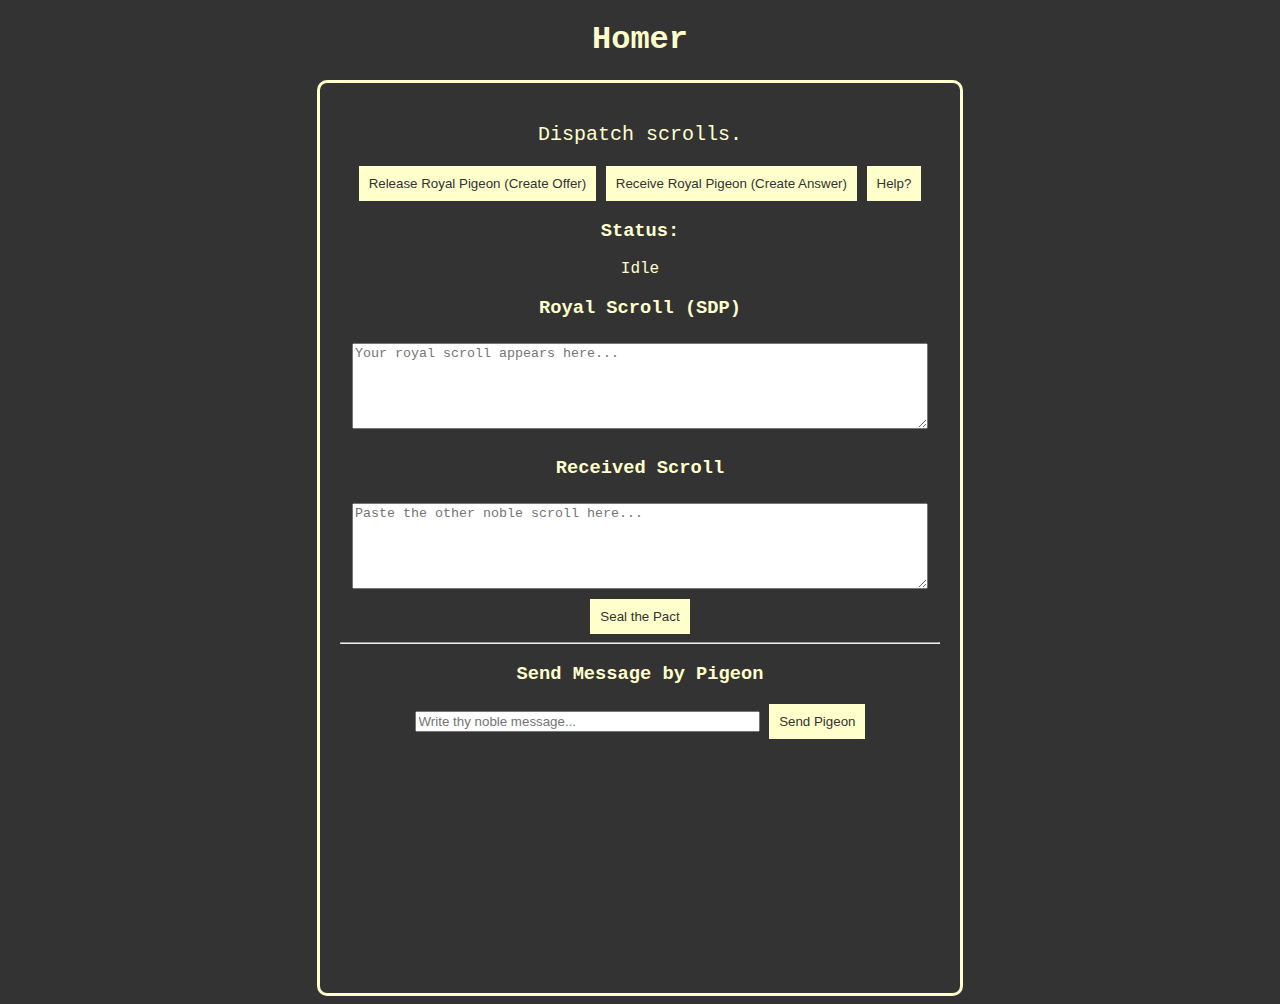
<file: index.html>
<!DOCTYPE html>
<html>
<head>
    <meta charset="utf-8">
    <title>Homer</title>
    <style>
      body {
        background: #333333;
        font-family: 'Courier New', Courier, monospace;
        color: #ffffcc;
        text-align: center;
      }

      h1 {
          color: #ffffcc;
      }

      .container {
        width: 600px;
        margin: auto;
        padding: 20px;
        border: 3px solid #ffffcc;
        background: #333333;
        border-radius: 10px;
      }

      textarea {
        width: 95%;
        height: 80px;
        margin: 5px;
      }

      button {
        background: #ffffcc;
        color: #333333;
        padding: 10px;
        border: none;
        cursor: pointer;
      }

      button:hover {
        background: #cccccc;
      }

      #chat {
        height: 200px;
        overflow-y: auto;
        border: 2px solid #333333;
        background: #333333;
        padding: 10px;
        margin-top: 10px;
      }

      .pigeon {
        font-size: 20px;
      }
    </style>

</head>

<body>

  <h1>Homer</h1>

  <div class="container">
    <p class="pigeon">Dispatch scrolls.</p>

    <button onclick="createOffer()">Release Royal Pigeon (Create Offer)</button>
    <button onclick="createAnswer()">Receive Royal Pigeon (Create Answer)</button>
    <button onclick="showHelp()">Help?</button>

    <h3>Status:</h3>
    <p id="status">Idle</p>

    <h3>Royal Scroll (SDP)</h3>
    <textarea id="localSDP" placeholder="Your royal scroll appears here..."></textarea>

    <h3>Received Scroll</h3>
    <textarea id="remoteSDP" placeholder="Paste the other noble scroll here..."></textarea>

    <button onclick="setRemote()">Seal the Pact</button>

    <hr>

    <h3>Send Message by Pigeon</h3>
    <input type="text" id="messageBox" placeholder="Write thy noble message..." size="40">
    <button onclick="sendMessage()">Send Pigeon</button>

    <div id="chat"></div>
  </div>

  <script>
    var peerConnection;
    var dataChannel;

    var configuration = {
        iceServers: [
            { urls: "stun:stun.l.google.com:19302" }
        ]
    };

    function updateStatus(msg) {
        document.getElementById("status").innerText = msg;
    }

    function showHelp() {
      alert(
        "Royal Pigeon Messenger Instructions:\n\n" +
        "1. Open the app in two browsers (or devices).\n" +
        "2. On Browser A: Click 'Release Royal Pigeon (Create Offer)'.\n" +
        "3. Copy the SDP scroll from 'Royal Scroll (SDP)' and paste it into Browser B's 'Received Scroll'.\n" +
        "4. On Browser B: Click 'Receive Royal Pigeon (Create Answer)'.\n" +
        "5. Copy Browser B's scroll back into Browser A's 'Received Scroll'.\n" +
        "6. Click 'Seal the Pact' on Browser A.\n" +
        "7. Once status shows 'Pigeon Route Charted!', you can send messages.\n\n" +
        "Note: Scrolls are temporary. Recreate if connection fails."
      );
    }

    function createConnection() {
      peerConnection = new RTCPeerConnection(configuration);

      peerConnection.ondatachannel = function(event) {
        dataChannel = event.channel;
        setupDataChannel();
      };

      peerConnection.onicecandidate = function(event) {
        if (!event.candidate) {
          document.getElementById("localSDP").value =
            JSON.stringify(peerConnection.localDescription);
          updateStatus("SDP generated, ready to copy scroll.");
        }
      };
    }

    function createOffer() {
      updateStatus("Creating offer… Please wait.");
      createConnection();

      dataChannel = peerConnection.createDataChannel("royalPigeon");
      setupDataChannel();

      peerConnection.createOffer().then(function(offer) {
        return peerConnection.setLocalDescription(offer);
      }).then(function() {
        updateStatus("Offer created! Copy your scroll to send to peer.");
      });
    }

    function createAnswer() {
      updateStatus("Creating answer… Please wait.");
      createConnection();

      var remoteDesc = new RTCSessionDescription(
        JSON.parse(document.getElementById("remoteSDP").value)
      );

      peerConnection.setRemoteDescription(remoteDesc).then(function() {
        return peerConnection.createAnswer();
      }).then(function(answer) {
        return peerConnection.setLocalDescription(answer);
      }).then(function() {
        updateStatus("Answer created! Copy your scroll back to the other peer.");
      });
    }

    function setRemote() {
        var remoteDesc = new RTCSessionDescription(
          JSON.parse(document.getElementById("remoteSDP").value)
        );

        peerConnection.setRemoteDescription(remoteDesc);
        updateStatus("Remote scroll applied. Waiting for connection…");
    }

    function setupDataChannel() {
      dataChannel.onopen = function() {
        addMessage("Pigeon Route Charted!");
        updateStatus("Connection established! You may send messages.");
      };

      dataChannel.onmessage = function(event) {
        addMessage("Scroll Received: " + event.data);
      };
    }

    function sendMessage() {
      var message = document.getElementById("messageBox").value;

      if (!dataChannel || dataChannel.readyState !== "open") {
        alert("The pigeon has not yet taken flight.");
        return;
      }

      dataChannel.send(message);
      addMessage("Scroll Sent: " + message);
      document.getElementById("messageBox").value = "";
    }

    function addMessage(text) {
      var chat = document.getElementById("chat");
      var p = document.createElement("p");
      p.innerHTML = text;
      chat.appendChild(p);
      chat.scrollTop = chat.scrollHeight;
    }
  </script>

</body>
</html>
</file>
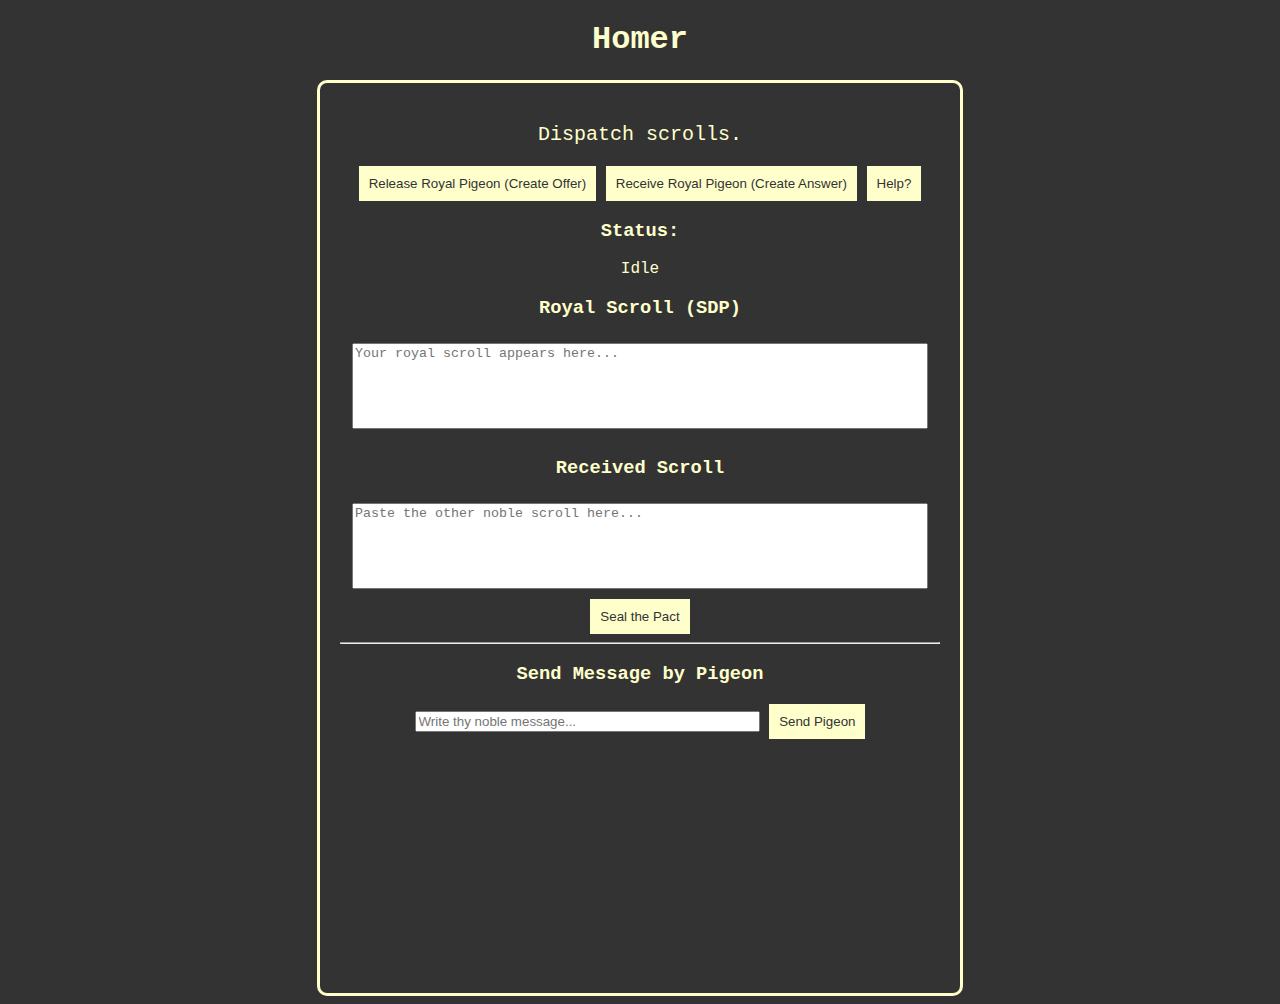
<file: src/index.html>
<!DOCTYPE html>
<html>
<head>
    <meta charset="utf-8">
    <title>Homer</title>
    <link rel="stylesheet" href="./style.css">
</head>

<body>
  <h1>Homer</h1>

  <div class="container">

  <p class="pigeon">Dispatch scrolls.</p>

  <button onclick="createOffer()">Release Royal Pigeon (Create Offer)</button>
  <button onclick="createAnswer()">Receive Royal Pigeon (Create Answer)</button>
  <button onclick="showHelp()">Help?</button>

  <h3>Status:</h3>
  <p id="status">Idle</p>

  <h3>Royal Scroll (SDP)</h3>
  <textarea id="localSDP" placeholder="Your royal scroll appears here..."></textarea>

  <h3>Received Scroll</h3>
  <textarea id="remoteSDP" placeholder="Paste the other noble scroll here..."></textarea>

  <button onclick="setRemote()">Seal the Pact</button>

  <hr>

  <h3>Send Message by Pigeon</h3>
  <input type="text" id="messageBox" placeholder="Write thy noble message..." size="40">
  <button onclick="sendMessage()">Send Pigeon</button>

  <div id="chat"></div>

  </div>

  <script src="./pigeon.js"></script>

</body>
</html>
</file>
<file: src/style.css>
body {
  background: #333333;
  font-family: 'Courier New', Courier, monospace;
  color: #ffffcc;
  text-align: center;
}

h1 {
    color: #ffffcc;
}

.container {
  width: 600px;
  margin: auto;
  padding: 20px;
  border: 3px solid #ffffcc;
  background: #333333;
  border-radius: 10px;
}

textarea {
  width: 95%;
  height: 80px;
  margin: 5px;
  resize: none;
}

button {
  background: #ffffcc;
  color: #333333;
  padding: 10px;
  border: none;
  cursor: pointer;
}

button:hover {
  background: #cccccc;
}

#chat {
  height: 200px;
  overflow-y: auto;
  border: 2px solid #333333;
  background: #333333;
  padding: 10px;
  margin-top: 10px;
}

.pigeon {
  font-size: 20px;
}
</file>
